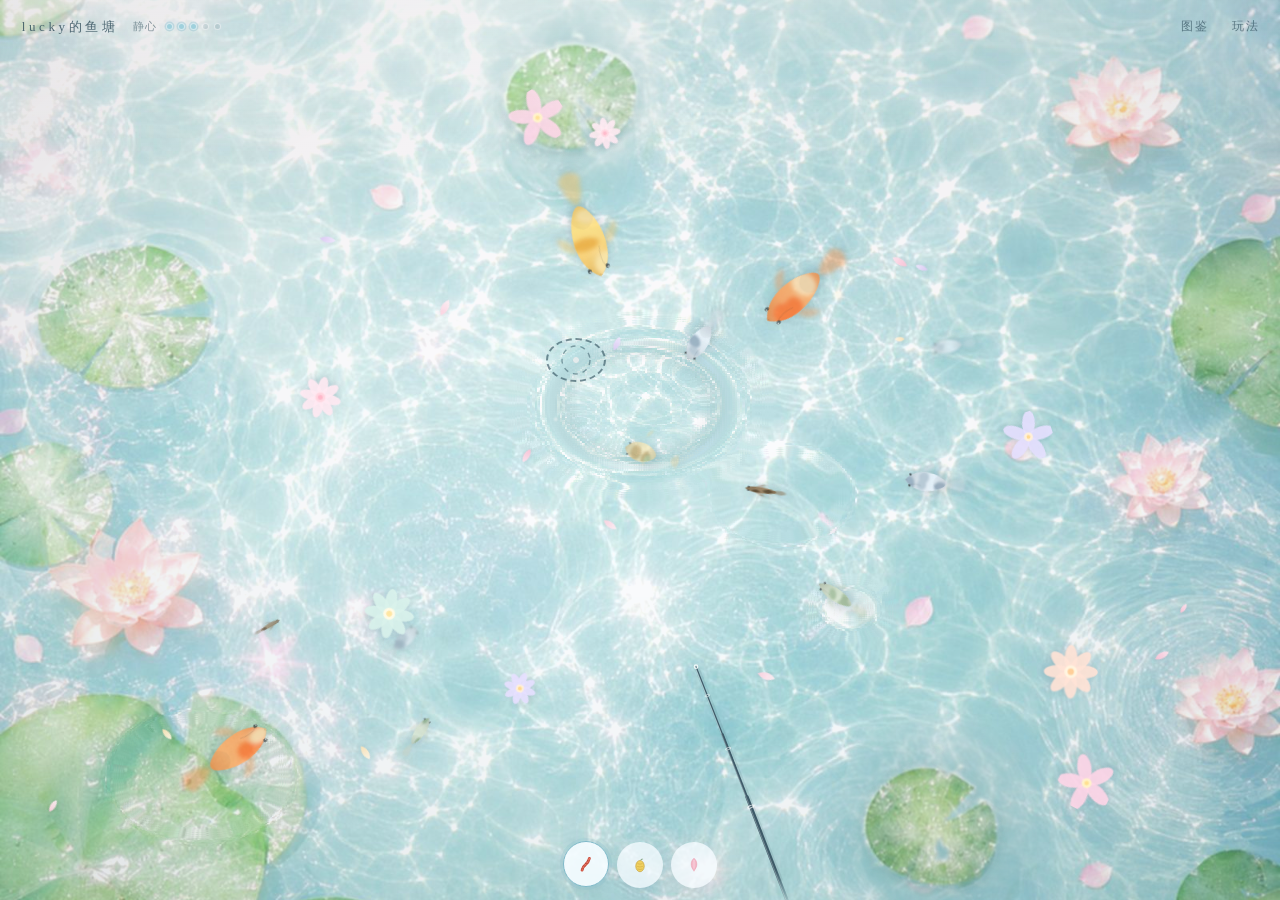
<file: index.html>
<!DOCTYPE html>
<html lang="zh-CN">
<head>
  <meta charset="UTF-8">
  <meta name="viewport" content="width=device-width, initial-scale=1.0, maximum-scale=1.0, user-scalable=no">
  <title>lucky的鱼塘 · 垂钓</title>
  <link rel="stylesheet" href="styles.css">
</head>
<body>
  <canvas id="gl"></canvas>

  <div id="lineLayer"></div>
  <svg id="aimFan" class="aim-fan" aria-hidden="true"></svg>
  <div id="aimVeil" aria-hidden="true"></div>
  <div id="bobber" class="float">
    <div class="float-hit"></div>
    <div class="float-tip"></div>
    <div class="float-body"></div>
    <div class="float-foot"></div>
    <div class="float-refl"></div>
    <div id="hookBait" class="hook-bait"></div>
  </div>
  <div id="mistBand" aria-hidden="true"></div>
  <header id="topBar" class="hud">
    <div class="brand">lucky的鱼塘</div>
    <div class="zen" title="静心">
      <span class="zen-label">静心</span>
      <div id="zenBeads" class="zen-beads"></div>
    </div>
    <div class="top-links">
      <button id="journalBtn" class="text-btn">图鉴</button>
      <button id="helpBtn" class="text-btn">玩法</button>
    </div>
  </header>

  <div id="baitTag" aria-hidden="true"></div>

  <div id="castHint" aria-hidden="true"></div>
  <div id="dock" class="hud">
    <div class="bait-row">
      <div id="baitBar" class="bait-bar"></div>
    </div>

    <div id="tensionWrap" class="panel-ice reel-wrap">
      <svg id="reelGauge" viewBox="0 0 96 96" aria-hidden="true">
        <circle class="reel-ring" cx="48" cy="48" r="40"/>
        <path class="reel-safe" d="M18.56 31 A34 34 0 0 1 79.34 34.82"/>
        <path class="reel-danger" d="M18.56 65 A34 34 0 0 1 14.52 53.9"/>
        <path class="reel-danger" d="M81.48 53.9 A34 34 0 0 1 77.44 65"/>
        <line id="reelNeedle" class="reel-needle" x1="48" y1="48" x2="48" y2="20"/>
        <circle class="reel-hub" cx="48" cy="48" r="4.5"/>
      </svg>
    </div>
  </div>

  <div id="catchCard" class="card">
    <div id="cardArt">
      <div class="card-paper"></div>
      <svg id="cardFish" class="card-fish" viewBox="0 0 240 120" aria-hidden="true"></svg>
    </div>
    <div class="card-seals">
      <span class="card-stamp" id="cardRarity">寻常</span>
      <span class="card-badge" id="cardBadge" hidden>初见</span>
    </div>
    <h1 id="cardName">鲫鱼</h1>
    <div id="cardMeta"></div>
    <div id="cardPoem"></div>
    <div class="card-actions">
      <button id="btnRelease" class="btn-ink">放流</button>
      <button id="btnKeep" class="btn-wood">收进篓篓</button>
    </div>
  </div>

  <div id="journal">
    <div class="panel">
      <div class="panel-head">
        <div>
          <h2>鱼鉴</h2>
          <div id="journalStats" class="sub"></div>
        </div>
        <button id="journalClose" class="close-x" aria-label="关闭">×</button>
      </div>
      <div id="journalGrid"></div>
    </div>
  </div>

  <div id="help">
    <div class="panel">
      <div class="panel-head">
        <h2>如何垂钓</h2>
        <button id="helpClose" class="close-x" aria-label="关闭">×</button>
      </div>
      <p>一座只求慢的池塘。不必争抢，鱼来了，便接住。</p>
      <ul>
        <li><b>按住湖面拖动</b>：瞄准任意水面，松手抛竿；小漂泛光就是顺手一抛。</li>
        <li>塘里九种鱼各有脾气，<b>饵对了才肯来</b>；稀客要看花运与静心。</li>
        <li>鱼绕饵打转是试探——<b>别动它</b>；浮漂没顶，<b>快速上滑或点水</b>起竿。</li>
        <li>起竿后<b>按住不放</b>收线，指针出青瓷弧或线转粉就松一松。</li>
        <li>荷花近旁花运更好；放流积静心，收进篓篓记斤两。</li>
        <li>脱钩后漂会<b>留在原地</b>——长按水面收线，或直接拖拽甩往新钓点。</li>
      </ul>
    </div>
  </div>

  <script src="js/bg-data.js"></script>
  <script src="js/water.js"></script>
  <script src="js/life.js"></script>
  <script src="js/fishing.js"></script>
  <script src="js/tackle.js"></script>
  <script src="js/app.js"></script>
</body>
</html>
</file>
<file: styles.css>
/* lucky的鱼塘 · 青瓷冰裂 */
:root {
  --ink: #2c4a58;
  --ink-soft: rgba(44, 74, 88, 0.55);
  --panel: rgba(245, 252, 255, 0.78);
  --panel-solid: rgba(245, 252, 255, 0.92);
  --edge: rgba(255, 255, 255, 0.65);
  --edge-soft: rgba(120, 160, 180, 0.18);
  --aqua: #7eb8c8;
  --aqua-soft: #9fd0dc;
  --aqua-deep: #5a96a8;
  --lotus: #e88a9a;
  --track: rgba(44, 74, 88, 0.12);
  --shadow: 0 4px 16px rgba(60, 100, 120, 0.1);
  --serif: "Noto Serif SC", "Songti SC", Georgia, serif;
  --sans: "PingFang SC", "Microsoft YaHei", system-ui, sans-serif;
}

* { box-sizing: border-box; }
html, body {
  margin: 0; padding: 0; overflow: hidden; height: 100%;
  background: #cfe8f5;
  touch-action: none;
  -webkit-user-select: none; user-select: none;
  font-family: var(--sans);
  color: var(--ink);
}

#gl { position: fixed; inset: 0; width: 100%; height: 100%; display: block; z-index: 0; }

.flower, .pad, .petal, .koi {
  position: fixed; left: 0; top: 0;
  pointer-events: none;
  will-change: transform;
}
.flower { z-index: 3; filter: drop-shadow(0 2px 3px rgba(60,90,120,.22)); }
.pad { z-index: 2; filter: drop-shadow(0 2px 3px rgba(40,80,70,.18)); }
.petal { z-index: 2; filter: drop-shadow(0 1px 2px rgba(60,90,120,.15)); }
.koi {
  z-index: 1;
  opacity: .78;
  filter: blur(1.1px) saturate(.9);
  overflow: visible;
}
.koi .tail {
  transform-origin: 30px 74px;
  animation: koiTail var(--td, 1s) ease-in-out infinite alternate;
}
/* 荷心精灵的小尾巴原点不同 */
.koi.sprite .tail { transform-origin: 20px 26px; animation-name: koiTail; }
.koi .finL {
  transform-origin: 17px 36px;
  animation: koiFin var(--td, 1s) ease-in-out infinite alternate;
  animation-duration: calc(var(--td, 1s) * 1.9);
}
.koi .finR {
  transform-origin: 43px 36px;
  animation: koiFinR var(--td, 1s) ease-in-out infinite alternate;
  animation-duration: calc(var(--td, 1s) * 1.9);
}
@keyframes koiTail { from { transform: rotate(-10deg); } to { transform: rotate(10deg); } }
@keyframes koiFin  { from { transform: rotate(-4deg); }  to { transform: rotate(16deg); } }
@keyframes koiFinR { from { transform: rotate(4deg); }   to { transform: rotate(-16deg); } }

/* ---------- tackle ---------- */
#lineLayer { position: fixed; inset: 0; z-index: 4; pointer-events: none; }

.float {
  position: fixed; left: 0; top: 0;
  width: 18px; height: 34px;
  margin: -26px 0 0 -9px;
  z-index: 5;
  pointer-events: none;
  opacity: 0;
  transition: opacity .25s ease;
}
.float.show { opacity: 1; }
/* 浮漂热区：试探期只认漂本身的点按 */
.float-hit {
  position: absolute; left: 50%; top: 50%;
  width: 46px; height: 46px; margin: -23px 0 0 -23px;
  border-radius: 50%;
  pointer-events: auto;
}
.float:not(.show) .float-hit { pointer-events: none; }
.float-tip {
  position: absolute; left: 6px; top: 0; width: 6px; height: 7px;
  background: var(--lotus);
  border-radius: 3px 3px 1px 1px;
}
.float-body {
  position: absolute; left: 4px; top: 6px; width: 10px; height: 14px;
  background: linear-gradient(90deg, #e4eef2, #fbfdfe 42%, #fff);
  border: 1px solid rgba(120, 160, 180, 0.35);
  border-radius: 4px 4px 2px 2px;
  box-shadow: inset 0 -3px 0 rgba(90, 150, 168, 0.1);
}
.float-foot {
  position: absolute; left: 8px; top: 19px; width: 2px; height: 10px;
  background: linear-gradient(180deg, #a88868, #6b5340);
  border-radius: 1px;
}
.float-refl {
  position: absolute; left: 3px; top: 20px; width: 12px; height: 12px;
  background: linear-gradient(180deg, rgba(250,253,255,.4), transparent);
  border-radius: 4px;
  transform: scaleY(-0.5);
  opacity: .5;
  filter: blur(.6px);
}
.hook-bait {
  position: absolute; left: 6px; top: 20px;
  width: 12px; height: 12px;
  pointer-events: none;
}
.hook-bait .bait-svg,
.bait-ico .bait-svg {
  width: 100%; height: 100%; display: block;
}

/* 落点预览由 #aimFan 内的扇面 + 小浮漂剪影承担（见 .pv-bob） */

/* 扇面拖抛 */
.aim-fan {
  position: fixed; inset: 0;
  width: 100%; height: 100%;
  z-index: 4;
  pointer-events: none;
}
.band-core { animation: bandBreath 2.6s ease-in-out infinite; }
@keyframes bandBreath { 0%, 100% { opacity: .78; } 50% { opacity: 1; } }
.fan-tick { stroke: rgba(44, 74, 88, .35); stroke-width: 1.2; stroke-linecap: round; }
.pv-bob.sweet { filter: drop-shadow(0 0 5px rgba(159, 208, 220, .95)); }

/* 瞄准暗角 */
#aimVeil {
  position: fixed; inset: 0; z-index: 3;
  pointer-events: none;
  background: radial-gradient(ellipse at 50% 42%, transparent 46%, rgba(30, 56, 68, .16) 100%);
  opacity: 0;
  transition: opacity .35s ease;
}
#aimVeil.show { opacity: 1; }

/* 咬钩/断线瞬间的白色水花环 */
.bite-ring {
  position: fixed;
  width: 46px; height: 32px;
  border: 2px solid rgba(255, 255, 255, .92);
  border-radius: 50%;
  box-shadow: 0 0 12px rgba(255, 255, 255, .5), inset 0 0 6px rgba(255, 255, 255, .3);
  pointer-events: none;
  z-index: 6;
  opacity: 0;
}

/* ---------- top ---------- */
#mistBand {
  position: fixed; left: 0; right: 0; top: 0; height: 18%;
  background: linear-gradient(180deg, rgba(250,253,255,.28), transparent);
  pointer-events: none;
  z-index: 6;
}

.hud { position: fixed; z-index: 10; pointer-events: none; }
.hud > * { pointer-events: auto; }

#topBar {
  top: 14px; left: 18px; right: 18px;
  display: flex; align-items: center; gap: 14px;
}
.brand {
  font-family: var(--serif);
  font-size: 13px;
  letter-spacing: .28em;
  text-indent: .28em;
  color: var(--ink);
  opacity: .8;
  white-space: nowrap;
}
.zen {
  display: flex; align-items: center; gap: 8px;
}
.zen-label {
  font-family: var(--serif);
  font-size: 11px;
  letter-spacing: .16em;
  color: var(--ink-soft);
}
.zen-beads { display: flex; gap: 5px; }
.zen-bead {
  width: 7px; height: 7px;
  border-radius: 50%;
  background: rgba(44, 74, 88, 0.12);
  border: 1px solid rgba(255, 255, 255, 0.55);
  transition: background .35s ease, box-shadow .35s ease;
}
.zen-bead.on {
  background: var(--aqua-soft);
  box-shadow: 0 0 0 1.5px rgba(126, 184, 200, 0.35);
}
.zen-bead.full {
  background: var(--lotus);
  box-shadow: 0 0 0 1.5px rgba(232, 138, 154, 0.3);
}

.top-links { margin-left: auto; display: flex; gap: 16px; }
.text-btn {
  border: none;
  background: transparent;
  color: var(--ink);
  opacity: .65;
  font-family: var(--serif);
  font-size: 12px;
  letter-spacing: .18em;
  text-indent: .18em;
  cursor: pointer;
  padding: 4px 2px;
}
.text-btn:hover { opacity: 1; }

/* 饵签：选中饵时浮出的木牌（上下文标签，不飘字） */
#baitTag {
  position: fixed; left: 50%; bottom: 66px;
  transform: translateX(-50%) translateY(4px);
  z-index: 11;
  display: flex; align-items: center; gap: 8px;
  background: linear-gradient(180deg, rgba(250, 246, 236, .95), rgba(243, 235, 220, .95));
  border: 1px solid rgba(140, 110, 80, .3);
  box-shadow: 0 3px 12px rgba(60, 90, 80, .14);
  border-radius: 8px;
  padding: 6px 12px;
  opacity: 0;
  pointer-events: none;
  transition: opacity .3s ease, transform .3s cubic-bezier(.2, .8, .2, 1);
}
#baitTag.show { opacity: 1; transform: translateX(-50%) translateY(0); }
#baitTag b {
  font-family: var(--serif);
  font-size: 12px;
  letter-spacing: .14em;
  color: #5a4a3a;
  font-weight: 500;
}
#baitTag i {
  font-style: normal;
  font-size: 11px;
  color: rgba(90, 74, 58, .65);
  letter-spacing: .06em;
}
.tag-fish { display: flex; align-items: center; gap: 3px; }
.tag-fish svg { width: 16px; height: 8px; display: block; opacity: .8; }

/* ---------- dock ---------- */
#dock {
  left: 50%; bottom: 12px;
  transform: translateX(-50%);
  width: min(380px, calc(100vw - 20px));
  display: flex; flex-direction: column; align-items: stretch; gap: 6px;
}

.bait-row {
  display: flex; align-items: center; gap: 8px;
  justify-content: center;
}
.bait-bar {
  display: flex; gap: 8px;
}
.bait-chip {
  border: 1.5px solid transparent;
  background: var(--panel);
  border-radius: 50%;
  width: 46px; height: 46px;
  padding: 0;
  cursor: pointer;
  display: grid; place-items: center;
  box-shadow: var(--shadow);
  transition: border-color .2s ease, transform .15s ease, background .2s ease;
}
.bait-chip:hover { background: var(--panel-solid); }
.bait-chip.on {
  border-color: var(--aqua);
  background: var(--panel-solid);
  transform: translateY(-1px);
  box-shadow: 0 0 0 3px rgba(126, 184, 200, 0.2), var(--shadow);
}
.bait-ico { width: 18px; height: 18px; display: grid; place-items: center; }
.bait-ico .bait-svg { width: 18px; height: 18px; }

/* 渔获期底坞让位 */
#dock.card-mode .bait-row { display: none; }

/* 静心珠飞入 */
.fly-bead {
  position: fixed; z-index: 30;
  width: 12px; height: 12px;
  margin: -6px 0 0 -6px;
  border-radius: 50%;
  background: var(--aqua-soft);
  box-shadow: 0 0 0 2px rgba(126, 184, 200, .35), 0 0 10px rgba(159, 208, 220, .6);
  pointer-events: none;
}

/* 冰裂面板（裂纹肌理内嵌，静态资源零依赖） */
.panel-ice {
  display: none;
  background-color: var(--panel);
  background-image: url("data:image/svg+xml,%3Csvg xmlns='http://www.w3.org/2000/svg' width='140' height='140'%3E%3Cg fill='none' stroke='%237aa0b4' stroke-opacity='.09'%3E%3Cpath d='M8 20 L52 34 L74 70 L118 84'/%3E%3Cpath d='M52 34 L60 8'/%3E%3Cpath d='M74 70 L52 104 L18 118'/%3E%3Cpath d='M74 70 L110 58 L134 30'/%3E%3Cpath d='M112 128 L96 96'/%3E%3C/g%3E%3C/svg%3E");
  border: 1px solid var(--edge);
  box-shadow:
    inset 0 0 0 1px var(--edge-soft),
    var(--shadow);
  backdrop-filter: blur(10px);
  border-radius: 14px;
  padding: 10px 14px 12px;
  gap: 8px;
  flex-direction: column;
}
#tensionWrap.show { display: flex; }

.roller-row {
  display: grid;
  grid-template-columns: 32px 1fr;
  align-items: center;
  gap: 8px;
}
.roller-label {
  font-family: var(--serif);
  font-size: 10px;
  letter-spacing: .2em;
  color: var(--ink-soft);
}

.roller {
  position: relative;
  height: 26px;
  display: flex;
  align-items: center;
  cursor: pointer;
  touch-action: none;
}

/* 方向：细刻度 + 瓷白滑块 */
.ruler-wood {
  position: absolute; left: 0; right: 0; top: 50%;
  height: 4px; margin-top: -2px;
  border-radius: 2px;
  background: var(--track);
}
.ruler-marks {
  position: absolute; left: 8px; right: 8px; top: 50%;
  height: 8px; margin-top: -4px;
  background: repeating-linear-gradient(
    90deg,
    rgba(44, 74, 88, 0.22) 0 1px,
    transparent 1px 12.5%
  );
  opacity: .8;
  pointer-events: none;
}
.ruler-fill {
  position: absolute; left: 0; top: 50%;
  height: 4px; margin-top: -2px;
  width: 50%;
  border-radius: 2px;
  background: linear-gradient(90deg, var(--aqua-soft), var(--aqua));
  pointer-events: none;
  opacity: .85;
}

/* 能量槽 */
.spool-frame {
  position: absolute; left: 0; right: 0; top: 50%;
  height: 4px; margin-top: -2px;
  border-radius: 2px;
  background: var(--track);
}
.spool-track {
  position: absolute; left: 0; right: 0; top: 50%;
  height: 4px; margin-top: -2px;
  border-radius: 2px;
  overflow: visible;
}
.spool-line {
  height: 100%; width: 55%;
  border-radius: 2px;
  background: linear-gradient(90deg, var(--aqua-soft), var(--aqua));
  transition: width .05s linear;
}
.sweet-zone {
  position: absolute; top: -3px; bottom: -3px;
  width: 12%;
  border-left: 1px solid rgba(255, 255, 255, 0.75);
  border-right: 1px solid rgba(255, 255, 255, 0.75);
  background: rgba(159, 208, 220, 0.2);
  pointer-events: none;
  transition: background .2s ease, box-shadow .2s ease;
}
.sweet-zone.hit {
  background: rgba(159, 208, 220, 0.45);
  box-shadow: 0 0 8px rgba(159, 208, 220, 0.55);
}

.roller-thumb {
  position: absolute; top: 50%; left: 50%;
  width: 14px; height: 22px;
  margin: -11px 0 0 -7px;
  border-radius: 7px;
  z-index: 1;
  transition: transform .1s ease;
  background: linear-gradient(180deg, #fff, #eef5f8);
  border: 1px solid rgba(120, 160, 180, 0.35);
  box-shadow: 0 1px 4px rgba(60, 100, 120, 0.15);
}
.roller.dragging .roller-thumb,
.roller:hover .roller-thumb {
  transform: scale(1.08);
}

/* 首钓引导圈：池心呼吸，首竿成即退役 */
#castHint {
  position: fixed; left: 0; top: 0;
  width: 60px; height: 44px;
  margin: -22px 0 0 -30px;
  border: 2px dashed rgba(44, 74, 88, .6);
  border-radius: 50%;
  background: rgba(159, 208, 220, .14);
  z-index: 8;
  pointer-events: none;
  opacity: 0;
  transition: opacity .4s ease;
  animation: hintBreath 2.2s ease-in-out infinite;
}
#castHint.show { opacity: 1; }
#castHint::after {
  content: ""; position: absolute; left: 50%; top: 50%;
  width: 6px; height: 6px; margin: -3px 0 0 -3px;
  border-radius: 50%; background: rgba(255, 255, 255, .8);
}
@keyframes hintBreath { 0%, 100% { scale: 1; } 50% { scale: 1.15; } }

/* 卷线轮：遛鱼手感盘（兼按住收线的大热区） */
.reel-wrap {
  align-self: center;
  align-items: center;
  justify-content: center;
  padding: 7px;
  width: fit-content;
  touch-action: none;
  cursor: pointer;
}
#reelGauge { width: 88px; height: 88px; display: block; }
.reel-ring {
  fill: rgba(255, 255, 255, .55);
  stroke: rgba(120, 160, 180, .4);
  stroke-width: 2;
}
.reel-safe { fill: none; stroke: rgba(126, 184, 200, .6); stroke-width: 5; stroke-linecap: round; }
.reel-danger { fill: none; stroke: rgba(232, 138, 154, .5); stroke-width: 5; stroke-linecap: round; }
.reel-needle {
  stroke: var(--aqua-deep);
  stroke-width: 3;
  stroke-linecap: round;
  transition: stroke .2s ease;
}
.reel-wrap.danger .reel-needle { stroke: var(--lotus); }
.reel-hub { fill: #fff; stroke: rgba(120, 160, 180, .5); stroke-width: 1.5; }

/* 长按收线进度环：等待期按住水面出现，填满即收线 */
#holdRing {
  position: fixed; left: 0; top: 0;
  width: 64px; height: 64px;
  margin: -32px 0 0 -32px;
  border: 2px dashed rgba(126, 184, 200, .95);
  border-radius: 50%;
  z-index: 9;
  pointer-events: none;
  opacity: 0;
}
#holdRing.show { opacity: 1; }

/* 咬钩急环：荷粉色双脉冲，两拍即咬钩窗口 */
.bite-pulse {
  position: fixed; left: 0; top: 0;
  width: 60px; height: 44px;
  margin: -22px 0 0 -30px;
  border: 2px solid rgba(232, 138, 154, .9);
  border-radius: 50%;
  box-shadow: 0 0 14px rgba(232, 138, 154, .5), inset 0 0 8px rgba(232, 138, 154, .3);
  z-index: 6;
  pointer-events: none;
  opacity: 0;
}

/* ---------- catch card ---------- */
#catchCard {
  position: fixed; left: 50%; bottom: 14px; top: auto;
  transform: translate(-50%, 18px) scale(.98);
  z-index: 20;
  width: min(400px, calc(100vw - 24px));
  background-color: var(--panel-solid);
  background-image: url("data:image/svg+xml,%3Csvg xmlns='http://www.w3.org/2000/svg' width='140' height='140'%3E%3Cg fill='none' stroke='%237aa0b4' stroke-opacity='.08'%3E%3Cpath d='M8 20 L52 34 L74 70 L118 84'/%3E%3Cpath d='M52 34 L60 8'/%3E%3Cpath d='M74 70 L52 104 L18 118'/%3E%3Cpath d='M74 70 L110 58 L134 30'/%3E%3Cpath d='M112 128 L96 96'/%3E%3C/g%3E%3C/svg%3E");
  border: 1px solid var(--edge);
  box-shadow: inset 0 0 0 1px var(--edge-soft), 0 20px 50px rgba(40, 80, 100, 0.18);
  border-radius: 16px;
  padding: 14px 16px 14px;
  opacity: 0;
  pointer-events: none;
  transition: opacity .3s ease, transform .35s cubic-bezier(.2,.8,.2,1);
}
#catchCard.show {
  opacity: 1;
  pointer-events: auto;
  transform: translate(-50%, 0) scale(1);
}
#catchCard.leave {
  transform: translate(-50%, 115%) scale(.98);
  opacity: 0;
}
#cardArt {
  height: 112px;
  border-radius: 12px;
  margin-bottom: 12px;
  position: relative;
  overflow: hidden;
  background: linear-gradient(160deg, #e8f4f8, #f4fafc);
  border: 1px solid var(--edge-soft);
}
.card-paper {
  position: absolute; inset: 0;
  background: url("fish.png") center/cover no-repeat;
  opacity: .2;
  mix-blend-mode: multiply;
}
.card-fish {
  position: absolute; inset: 0;
  width: 100%; height: 100%;
}
/* 卡片鱼：鱼鉴同款扁平小鱼，尾巴轻摆 */
.card-fish .cf-tail { transform-origin: 13px 14px; animation: cfTail 2.6s ease-in-out infinite alternate; }
@keyframes cfTail { from { transform: rotate(6deg); } to { transform: rotate(-6deg); } }
.card-seals {
  position: absolute; top: 10px; right: 12px;
  display: flex; gap: 6px;
  z-index: 1;
}
.card-stamp {
  font-family: var(--serif);
  font-size: 11px;
  letter-spacing: .22em;
  text-indent: .22em;
  padding: 3px 8px;
  border-radius: 3px;
  background: var(--seal, var(--aqua));
  color: #fff;
  transform: rotate(-6deg);
  box-shadow: 0 2px 6px rgba(40, 80, 100, .18);
}
.card-badge {
  font-family: var(--serif);
  font-size: 11px;
  letter-spacing: .18em;
  text-indent: .18em;
  padding: 3px 7px;
  border-radius: 3px;
  background: rgba(250, 246, 236, .96);
  color: #8a5a44;
  border: 1px solid rgba(140, 110, 80, .4);
  transform: rotate(4deg);
}
#cardName {
  font-family: var(--serif);
  font-size: 26px;
  letter-spacing: .14em;
  margin: 0 0 6px;
  font-weight: 500;
}
#cardMeta {
  font-size: 12px;
  color: var(--ink-soft);
  margin-bottom: 12px;
}
#cardPoem {
  font-family: var(--serif);
  font-size: 13px;
  line-height: 1.75;
  color: var(--ink-soft);
  border-left: 2px solid rgba(126, 184, 200, 0.5);
  padding-left: 12px;
  margin-bottom: 16px;
}
.card-actions { display: flex; gap: 10px; }
.card-actions button {
  flex: 1;
  border: 1px solid var(--edge);
  box-shadow: inset 0 0 0 1px var(--edge-soft);
  border-radius: 12px;
  padding: 11px 10px;
  cursor: pointer;
  font-family: var(--serif);
  font-size: 13px;
  letter-spacing: .18em;
  text-indent: .18em;
  background: var(--panel-solid);
  color: var(--ink);
}
.btn-wood {
  background: var(--aqua-soft) !important;
  border-color: rgba(126, 184, 200, 0.5) !important;
}
.btn-ink { background: transparent; }

/* ---------- panels ---------- */
#journal, #help {
  position: fixed; inset: 0; z-index: 25;
  background: rgba(40, 70, 85, 0.22);
  backdrop-filter: blur(4px);
  display: none;
  align-items: center; justify-content: center;
}
#journal.open, #help.open { display: flex; }
.panel {
  width: min(400px, calc(100vw - 24px));
  max-height: min(78vh, 620px);
  overflow: auto;
  background: var(--panel-solid);
  border: 1px solid var(--edge);
  box-shadow: inset 0 0 0 1px var(--edge-soft), 0 20px 50px rgba(40, 80, 100, 0.18);
  border-radius: 16px;
  padding: 18px;
}
.panel h2 {
  font-family: var(--serif);
  font-size: 18px;
  letter-spacing: .2em;
  text-indent: .2em;
  margin: 0 0 4px;
  font-weight: 500;
}
.panel .sub { font-size: 12px; color: var(--ink-soft); }
.panel-head {
  display: flex; align-items: flex-start; justify-content: space-between;
  gap: 12px; margin-bottom: 12px;
}
.close-x {
  border: none; background: var(--track);
  width: 30px; height: 30px; border-radius: 50%;
  cursor: pointer; font-size: 16px; color: var(--ink);
  flex-shrink: 0;
}
#journalGrid {
  display: flex;
  flex-direction: column;
  gap: 12px;
}
.j-group-head {
  font-family: var(--serif);
  font-size: 12px;
  letter-spacing: .3em;
  text-indent: .3em;
  margin-bottom: 8px;
  opacity: .9;
}
.j-grid {
  display: grid;
  grid-template-columns: repeat(3, 1fr);
  gap: 8px;
}
.j-cell {
  border: 1px solid var(--edge-soft);
  background: rgba(255, 255, 255, 0.35);
  border-radius: 12px;
  padding: 10px 6px;
  cursor: default;
  text-align: center;
  font-family: var(--sans);
}
.j-cell.got {
  cursor: pointer;
  background: #fff;
}
.j-fish { height: 34px; display: flex; align-items: flex-end; justify-content: center; margin-bottom: 4px; }
.j-fish svg { height: 100%; width: auto; }
.j-cell.got .j-name { margin-top: 4px; }
.j-dot {
  width: 8px; height: 8px; border-radius: 50%;
  margin: 0 auto 8px;
}
.j-name {
  font-family: var(--serif);
  font-size: 14px;
  letter-spacing: .08em;
  margin-bottom: 4px;
}
.j-sub { font-size: 11px; color: var(--ink-soft); }
#help p {
  font-family: var(--serif);
  font-size: 13px;
  line-height: 1.85;
  color: var(--ink-soft);
  margin: 0 0 10px;
}
#help li {
  font-family: var(--serif);
  font-size: 13px;
  line-height: 1.8;
  color: var(--ink-soft);
  margin-bottom: 4px;
}
#help ul { padding-left: 1.15em; margin: 0 0 12px; }

@media (max-width: 560px) {
  .brand { font-size: 12px; letter-spacing: .18em; }
  #journalGrid .j-grid { grid-template-columns: repeat(2, 1fr); }
  .bait-chip { width: 40px; height: 40px; }
  #reelGauge { width: 78px; height: 78px; }
  #baitTag { max-width: calc(100vw - 24px); flex-wrap: wrap; }
}
</file>
